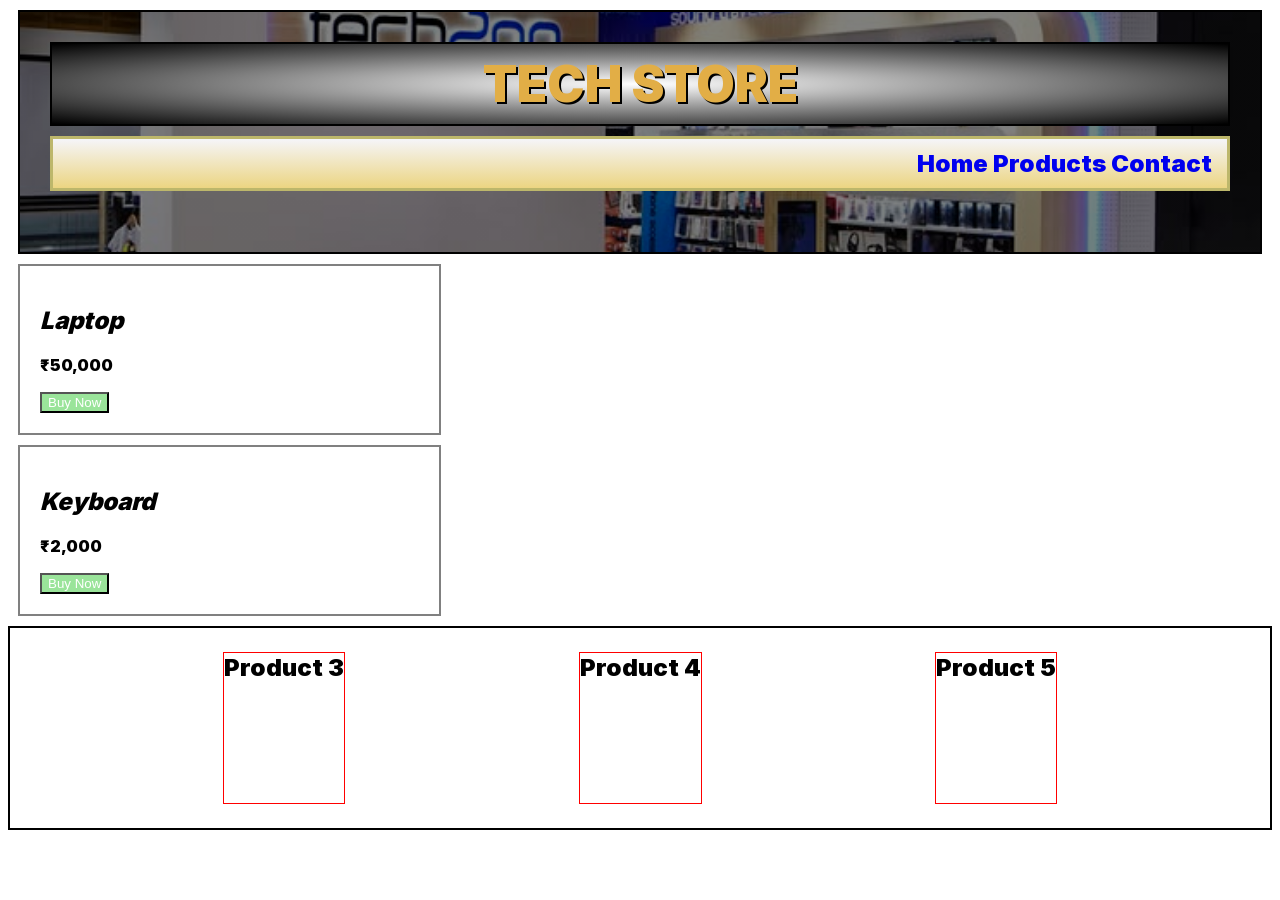
<file: Core Fundamentals/index.html>
<!DOCTYPE html>
<html lang="en">
<head>
    <meta charset="UTF-8">
    <meta name="viewport" content="width=device-width, initial-scale=1.0">
    <title>Tech Store</title>
    <link rel="stylesheet" href="style.css">
</head>

<body>

    <header id="main-header">
        <h1 class="logo">Tech Store</h1>

        <nav class="navigation">
            <a href="/">Home</a>
            <a href="/products">Products</a>
            <a href="/contact">Contact</a>
        </nav>
    </header>

    <main>

        <section class="product">
            <h2>Laptop</h2>
            <p class="price">₹50,000</p>
            <button class="btn">Buy Now</button>
        </section>

        <section class="product">
            <h2>Keyboard</h2>
            <p class="price">₹2,000</p>
            <button class="btn">Buy Now</button>
        </section>

        <section class="flex-display">
            <h2>Product 3</h2>
            <h2>Product 4</h2>
            <h2>Product 5</h2>
        </section>


    </main>

</body>
</html>
</file>
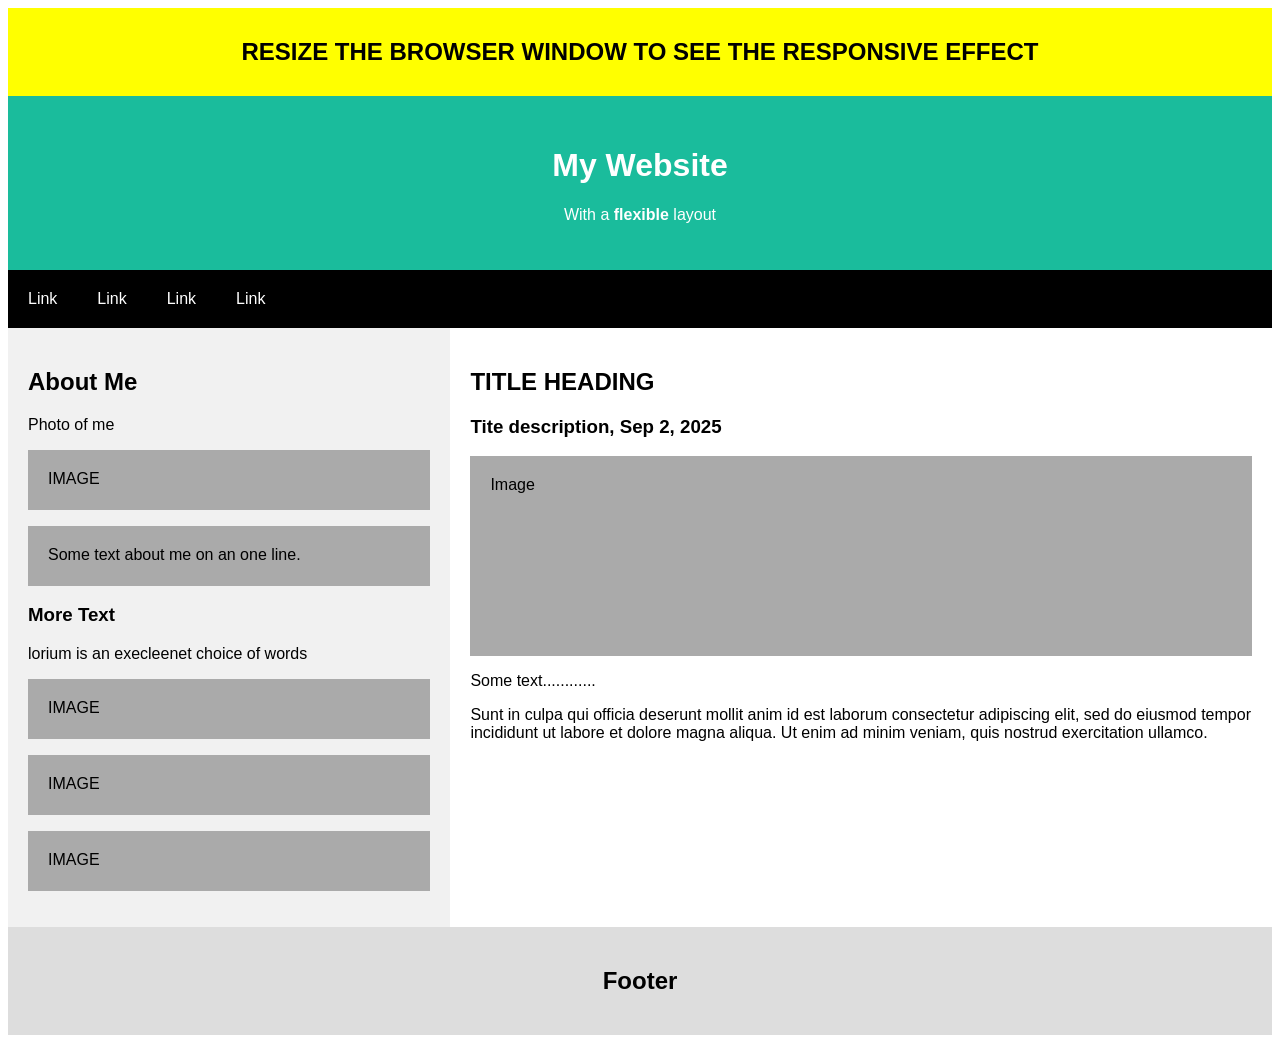
<file: Flex/index.html>
<!DOCTYPE html>
<html lang="en">
<head>
    <meta charset="UTF-8">
    <meta name="viewport" content="width=device-width, initial-scale=1.0">
    <title>Flex Demo</title>
    <link rel="stylesheet" href="/Flex/style.css">
</head>
<body>
    
    <div class="on-top">
        <h2>RESIZE THE BROWSER WINDOW TO SEE THE RESPONSIVE EFFECT</h2>
    </div>

    <header class="head">
        <h1>My Website</h1>
            <p>With a <b>flexible</b> layout</p>
    </header>

    <nav class="navigation">
        <a href="/">Link</a>
        <a href="/">Link</a>
        <a href="/">Link</a>
        <a href="/">Link</a>
    </nav>

    <main class="maint">

        <section class="sidebar">
                <h2>About Me</h2>
                <p>Photo of me</p>
                <p class="fake">IMAGE</p>
                <p class="fake">Some text about me on an one line.</p>

                <h3>More Text</h3>
                <p>lorium is an execleenet choice of words</p>
                <p class="fake">IMAGE</p>
                <p class="fake">IMAGE</p>
                <p class="fake">IMAGE</p>
        </section>

        <section class="mainpage">
            <h2>TITLE HEADING</h2>
            <h3>Tite description, Sep 2, 2025</h3>
            <p class="fake" style="height:200px">Image</p>
            <p>Some text............</p>
            <p>Sunt in culpa qui officia deserunt mollit anim id est laborum consectetur adipiscing elit, sed do eiusmod tempor incididunt ut labore et dolore magna aliqua. Ut enim ad minim veniam, quis nostrud exercitation ullamco.</p>
        </section>

    </main>

    <footer class="foot">
        <h2>Footer</h2>
    </footer>

    
</body>
</html>
</file>
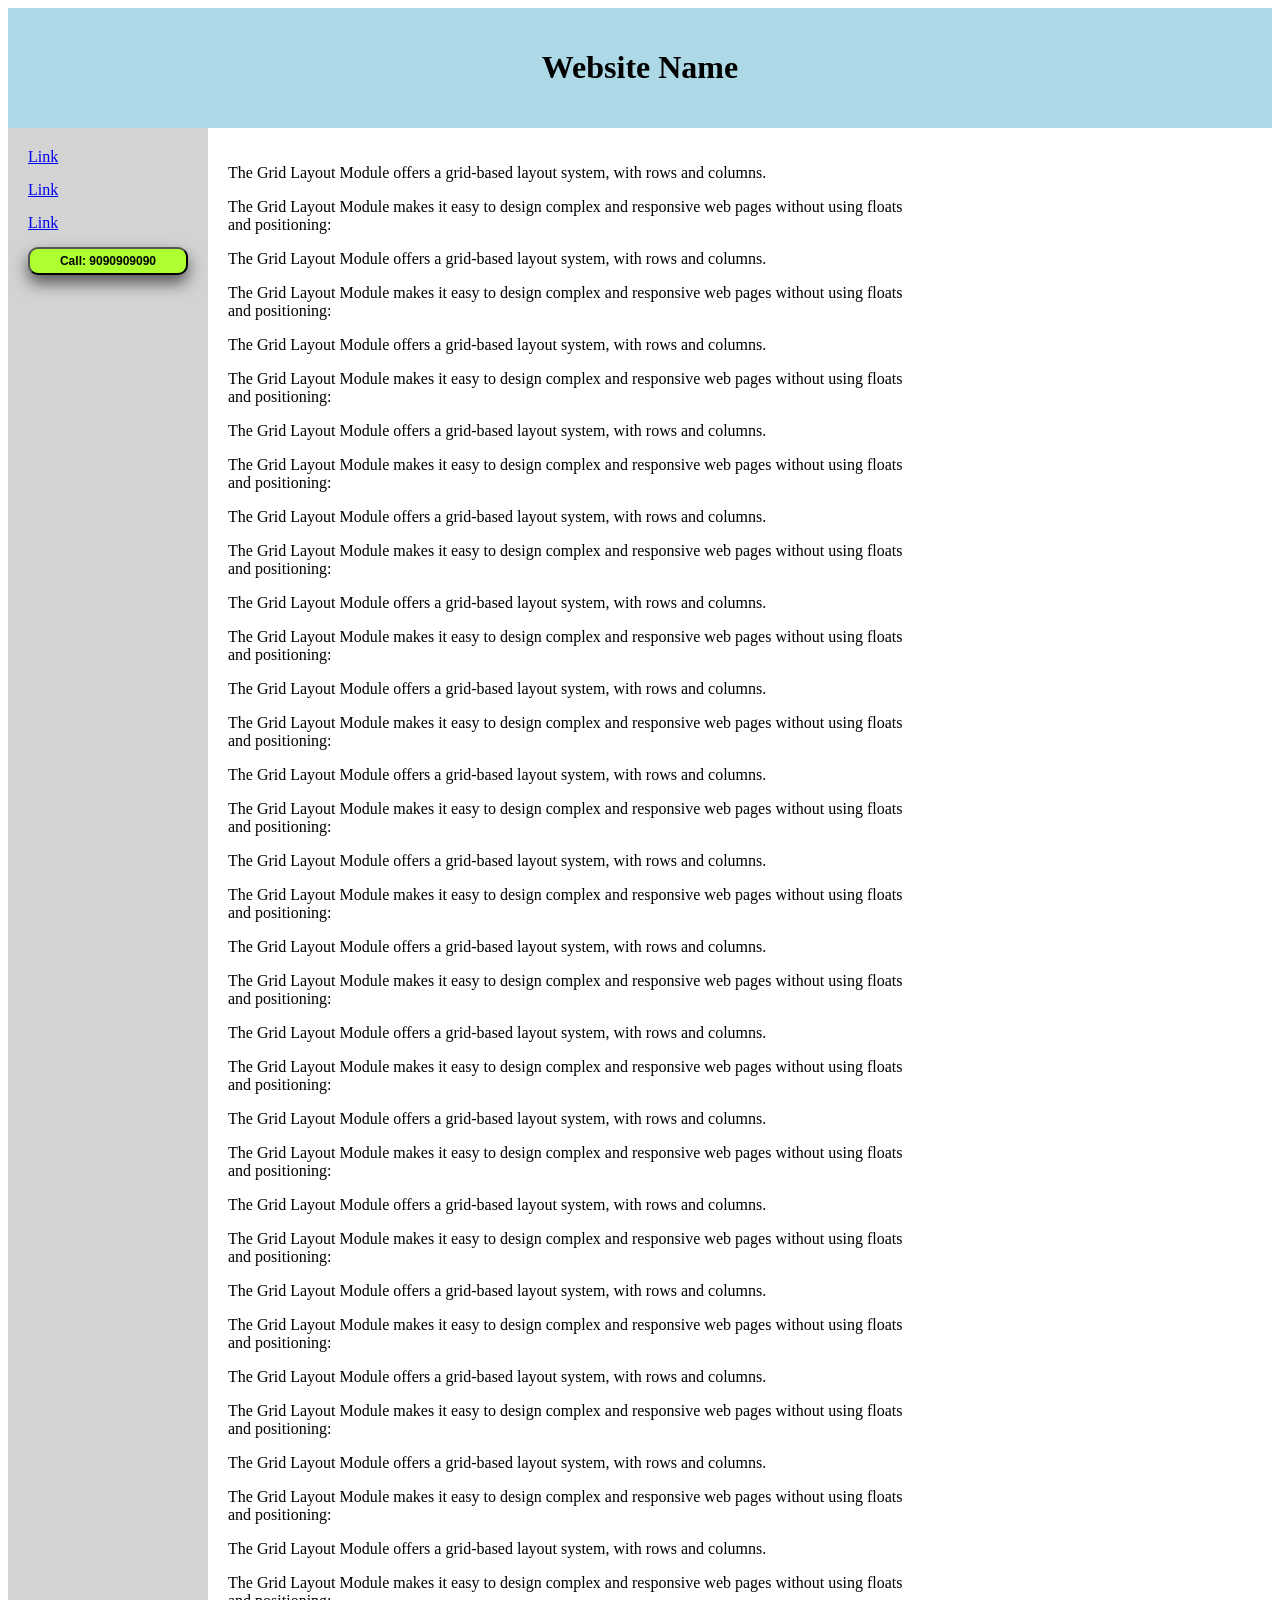
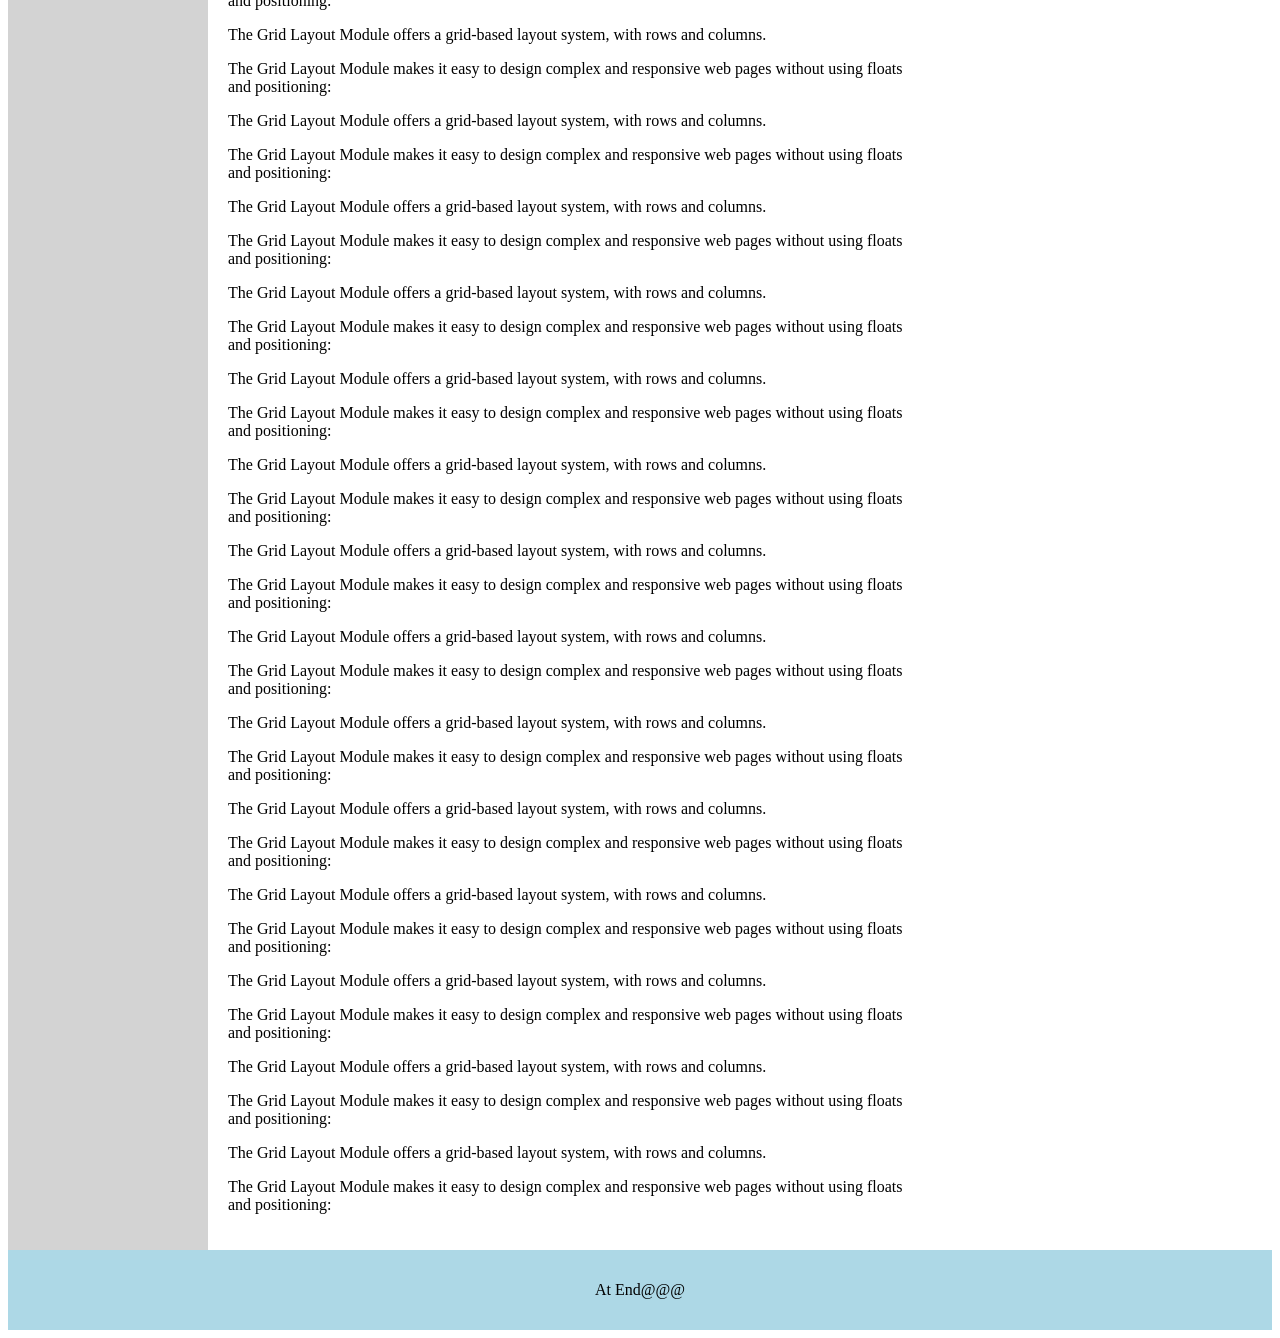
<file: Grid/index.html>
<!DOCTYPE html>
<html lang="en">
<head>
    <meta charset="UTF-8">
    <meta name="viewport" content="width=device-width, initial-scale=1.0">
    <title>Grid</title>
    <link rel="stylesheet" href="/Grid/style.css">
</head>
<body>
    <div class="container">

        <header class="head">
            <h1>Website Name</h1>
        </header>
        
        <nav class="menu">
            <a href="/">Link</a>
            <a href="/">Link</a>
            <a href="/">Link</a>
            <button class="call">Call: 9090909090</button>
        </nav>
        
        <main>
            
            <section class="content">
                <p>The Grid Layout Module offers a grid-based layout system, with rows and columns.</p>
                <p>The Grid Layout Module makes it easy to design complex and responsive web pages without using floats and positioning:</p>
                <p>The Grid Layout Module offers a grid-based layout system, with rows and columns.</p>
                <p>The Grid Layout Module makes it easy to design complex and responsive web pages without using floats and positioning:</p>
                <p>The Grid Layout Module offers a grid-based layout system, with rows and columns.</p>
                <p>The Grid Layout Module makes it easy to design complex and responsive web pages without using floats and positioning:</p>
                <p>The Grid Layout Module offers a grid-based layout system, with rows and columns.</p>
                <p>The Grid Layout Module makes it easy to design complex and responsive web pages without using floats and positioning:</p>
                <p>The Grid Layout Module offers a grid-based layout system, with rows and columns.</p>
                <p>The Grid Layout Module makes it easy to design complex and responsive web pages without using floats and positioning:</p>
                <p>The Grid Layout Module offers a grid-based layout system, with rows and columns.</p>
                <p>The Grid Layout Module makes it easy to design complex and responsive web pages without using floats and positioning:</p>
                <p>The Grid Layout Module offers a grid-based layout system, with rows and columns.</p>
                <p>The Grid Layout Module makes it easy to design complex and responsive web pages without using floats and positioning:</p>
                <p>The Grid Layout Module offers a grid-based layout system, with rows and columns.</p>
                <p>The Grid Layout Module makes it easy to design complex and responsive web pages without using floats and positioning:</p>
                <p>The Grid Layout Module offers a grid-based layout system, with rows and columns.</p>
                <p>The Grid Layout Module makes it easy to design complex and responsive web pages without using floats and positioning:</p>
                <p>The Grid Layout Module offers a grid-based layout system, with rows and columns.</p>
                <p>The Grid Layout Module makes it easy to design complex and responsive web pages without using floats and positioning:</p>
                <p>The Grid Layout Module offers a grid-based layout system, with rows and columns.</p>
                <p>The Grid Layout Module makes it easy to design complex and responsive web pages without using floats and positioning:</p>
                <p>The Grid Layout Module offers a grid-based layout system, with rows and columns.</p>
                <p>The Grid Layout Module makes it easy to design complex and responsive web pages without using floats and positioning:</p>
                <p>The Grid Layout Module offers a grid-based layout system, with rows and columns.</p>
                <p>The Grid Layout Module makes it easy to design complex and responsive web pages without using floats and positioning:</p>
                <p>The Grid Layout Module offers a grid-based layout system, with rows and columns.</p>
                <p>The Grid Layout Module makes it easy to design complex and responsive web pages without using floats and positioning:</p>
                <p>The Grid Layout Module offers a grid-based layout system, with rows and columns.</p>
                <p>The Grid Layout Module makes it easy to design complex and responsive web pages without using floats and positioning:</p>
                <p>The Grid Layout Module offers a grid-based layout system, with rows and columns.</p>
                <p>The Grid Layout Module makes it easy to design complex and responsive web pages without using floats and positioning:</p>
                <p>The Grid Layout Module offers a grid-based layout system, with rows and columns.</p>
                <p>The Grid Layout Module makes it easy to design complex and responsive web pages without using floats and positioning:</p>
                <p>The Grid Layout Module offers a grid-based layout system, with rows and columns.</p>
                <p>The Grid Layout Module makes it easy to design complex and responsive web pages without using floats and positioning:</p>
                <p>The Grid Layout Module offers a grid-based layout system, with rows and columns.</p>
                <p>The Grid Layout Module makes it easy to design complex and responsive web pages without using floats and positioning:</p>
                <p>The Grid Layout Module offers a grid-based layout system, with rows and columns.</p>
                <p>The Grid Layout Module makes it easy to design complex and responsive web pages without using floats and positioning:</p>
                <p>The Grid Layout Module offers a grid-based layout system, with rows and columns.</p>
                <p>The Grid Layout Module makes it easy to design complex and responsive web pages without using floats and positioning:</p>
                <p>The Grid Layout Module offers a grid-based layout system, with rows and columns.</p>
                <p>The Grid Layout Module makes it easy to design complex and responsive web pages without using floats and positioning:</p>
                <p>The Grid Layout Module offers a grid-based layout system, with rows and columns.</p>
                <p>The Grid Layout Module makes it easy to design complex and responsive web pages without using floats and positioning:</p>
                <p>The Grid Layout Module offers a grid-based layout system, with rows and columns.</p>
                <p>The Grid Layout Module makes it easy to design complex and responsive web pages without using floats and positioning:</p>
                <p>The Grid Layout Module offers a grid-based layout system, with rows and columns.</p>
                <p>The Grid Layout Module makes it easy to design complex and responsive web pages without using floats and positioning:</p>
                <p>The Grid Layout Module offers a grid-based layout system, with rows and columns.</p>
                <p>The Grid Layout Module makes it easy to design complex and responsive web pages without using floats and positioning:</p>
                <p>The Grid Layout Module offers a grid-based layout system, with rows and columns.</p>
                <p>The Grid Layout Module makes it easy to design complex and responsive web pages without using floats and positioning:</p>
                <p>The Grid Layout Module offers a grid-based layout system, with rows and columns.</p>
                <p>The Grid Layout Module makes it easy to design complex and responsive web pages without using floats and positioning:</p>
                <p>The Grid Layout Module offers a grid-based layout system, with rows and columns.</p>
                <p>The Grid Layout Module makes it easy to design complex and responsive web pages without using floats and positioning:</p>
                <p>The Grid Layout Module offers a grid-based layout system, with rows and columns.</p>
                <p>The Grid Layout Module makes it easy to design complex and responsive web pages without using floats and positioning:</p>
                <p>The Grid Layout Module offers a grid-based layout system, with rows and columns.</p>
                <p>The Grid Layout Module makes it easy to design complex and responsive web pages without using floats and positioning:</p>
            </section>
            
        </main>
        
        <footer>
            <p>At End@@@</p>
        </footer>
        
    </div>
</body>
</html>
</file>
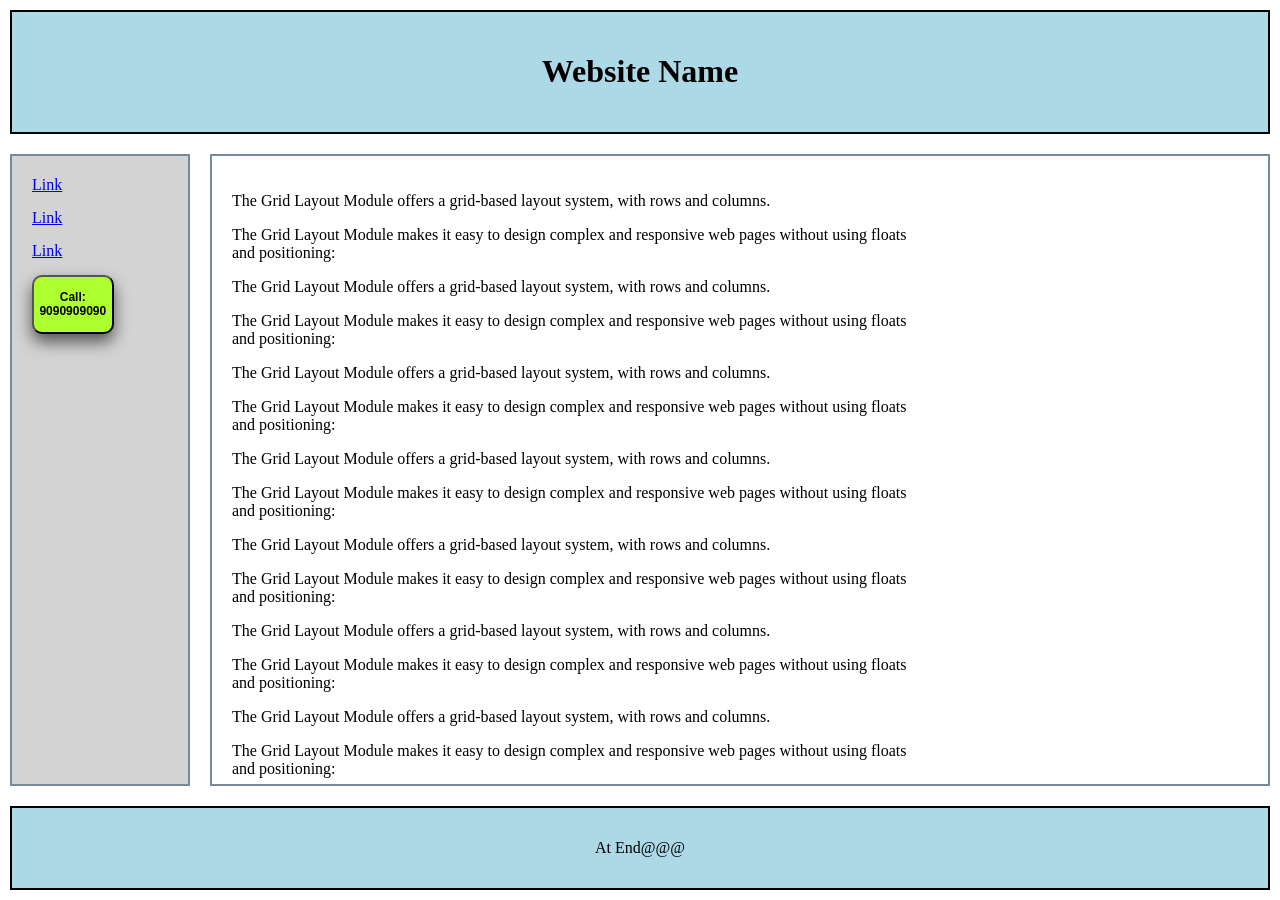
<file: Media query/index.html>
<!DOCTYPE html>
<html lang="en">
<head>
    <meta charset="UTF-8">
    <meta name="viewport" content="width=device-width, initial-scale=1.0">
    <title>Grid</title>
    <link rel="stylesheet" href="/Media query/style.css">
</head>
<body>
    <div class="container">

        <header class="head">
            <h1>Website Name</h1>
        </header>
        
        <nav class="menu">
            <a href="/">Link</a>
            <a href="/">Link</a>
            <a href="/">Link</a>
            <button class="call">Call: 9090909090</button>
        </nav>
        
        <main>
            
            <section class="content">
                <p>The Grid Layout Module offers a grid-based layout system, with rows and columns.</p>
                <p>The Grid Layout Module makes it easy to design complex and responsive web pages without using floats and positioning:</p>
                <p>The Grid Layout Module offers a grid-based layout system, with rows and columns.</p>
                <p>The Grid Layout Module makes it easy to design complex and responsive web pages without using floats and positioning:</p>
                <p>The Grid Layout Module offers a grid-based layout system, with rows and columns.</p>
                <p>The Grid Layout Module makes it easy to design complex and responsive web pages without using floats and positioning:</p>
                <p>The Grid Layout Module offers a grid-based layout system, with rows and columns.</p>
                <p>The Grid Layout Module makes it easy to design complex and responsive web pages without using floats and positioning:</p>
                <p>The Grid Layout Module offers a grid-based layout system, with rows and columns.</p>
                <p>The Grid Layout Module makes it easy to design complex and responsive web pages without using floats and positioning:</p>
                <p>The Grid Layout Module offers a grid-based layout system, with rows and columns.</p>
                <p>The Grid Layout Module makes it easy to design complex and responsive web pages without using floats and positioning:</p>
                <p>The Grid Layout Module offers a grid-based layout system, with rows and columns.</p>
                <p>The Grid Layout Module makes it easy to design complex and responsive web pages without using floats and positioning:</p>
                <p>The Grid Layout Module offers a grid-based layout system, with rows and columns.</p>
                <p>The Grid Layout Module makes it easy to design complex and responsive web pages without using floats and positioning:</p>
                <p>The Grid Layout Module offers a grid-based layout system, with rows and columns.</p>
                <p>The Grid Layout Module makes it easy to design complex and responsive web pages without using floats and positioning:</p>
                <p>The Grid Layout Module offers a grid-based layout system, with rows and columns.</p>
                <p>The Grid Layout Module makes it easy to design complex and responsive web pages without using floats and positioning:</p>
                <p>The Grid Layout Module offers a grid-based layout system, with rows and columns.</p>
                <p>The Grid Layout Module makes it easy to design complex and responsive web pages without using floats and positioning:</p>
                <p>The Grid Layout Module offers a grid-based layout system, with rows and columns.</p>
                <p>The Grid Layout Module makes it easy to design complex and responsive web pages without using floats and positioning:</p>
                <p>The Grid Layout Module offers a grid-based layout system, with rows and columns.</p>
                <p>The Grid Layout Module makes it easy to design complex and responsive web pages without using floats and positioning:</p>
                <p>The Grid Layout Module offers a grid-based layout system, with rows and columns.</p>
                <p>The Grid Layout Module makes it easy to design complex and responsive web pages without using floats and positioning:</p>
                <p>The Grid Layout Module offers a grid-based layout system, with rows and columns.</p>
                <p>The Grid Layout Module makes it easy to design complex and responsive web pages without using floats and positioning:</p>
                <p>The Grid Layout Module offers a grid-based layout system, with rows and columns.</p>
                <p>The Grid Layout Module makes it easy to design complex and responsive web pages without using floats and positioning:</p>
                <p>The Grid Layout Module offers a grid-based layout system, with rows and columns.</p>
                <p>The Grid Layout Module makes it easy to design complex and responsive web pages without using floats and positioning:</p>
                <p>The Grid Layout Module offers a grid-based layout system, with rows and columns.</p>
                <p>The Grid Layout Module makes it easy to design complex and responsive web pages without using floats and positioning:</p>
                <p>The Grid Layout Module offers a grid-based layout system, with rows and columns.</p>
                <p>The Grid Layout Module makes it easy to design complex and responsive web pages without using floats and positioning:</p>
                <p>The Grid Layout Module offers a grid-based layout system, with rows and columns.</p>
                <p>The Grid Layout Module makes it easy to design complex and responsive web pages without using floats and positioning:</p>
                <p>The Grid Layout Module offers a grid-based layout system, with rows and columns.</p>
                <p>The Grid Layout Module makes it easy to design complex and responsive web pages without using floats and positioning:</p>
                <p>The Grid Layout Module offers a grid-based layout system, with rows and columns.</p>
                <p>The Grid Layout Module makes it easy to design complex and responsive web pages without using floats and positioning:</p>
                <p>The Grid Layout Module offers a grid-based layout system, with rows and columns.</p>
                <p>The Grid Layout Module makes it easy to design complex and responsive web pages without using floats and positioning:</p>
                <p>The Grid Layout Module offers a grid-based layout system, with rows and columns.</p>
                <p>The Grid Layout Module makes it easy to design complex and responsive web pages without using floats and positioning:</p>
                <p>The Grid Layout Module offers a grid-based layout system, with rows and columns.</p>
                <p>The Grid Layout Module makes it easy to design complex and responsive web pages without using floats and positioning:</p>
                <p>The Grid Layout Module offers a grid-based layout system, with rows and columns.</p>
                <p>The Grid Layout Module makes it easy to design complex and responsive web pages without using floats and positioning:</p>
                <p>The Grid Layout Module offers a grid-based layout system, with rows and columns.</p>
                <p>The Grid Layout Module makes it easy to design complex and responsive web pages without using floats and positioning:</p>
                <p>The Grid Layout Module offers a grid-based layout system, with rows and columns.</p>
                <p>The Grid Layout Module makes it easy to design complex and responsive web pages without using floats and positioning:</p>
                <p>The Grid Layout Module offers a grid-based layout system, with rows and columns.</p>
                <p>The Grid Layout Module makes it easy to design complex and responsive web pages without using floats and positioning:</p>
                <p>The Grid Layout Module offers a grid-based layout system, with rows and columns.</p>
                <p>The Grid Layout Module makes it easy to design complex and responsive web pages without using floats and positioning:</p>
                <p>The Grid Layout Module offers a grid-based layout system, with rows and columns.</p>
                <p>The Grid Layout Module makes it easy to design complex and responsive web pages without using floats and positioning:</p>
            </section>
            
        </main>
        
        <footer>
            <p>At End@@@</p>
        </footer>
        
    </div>
</body>
</html>
</file>
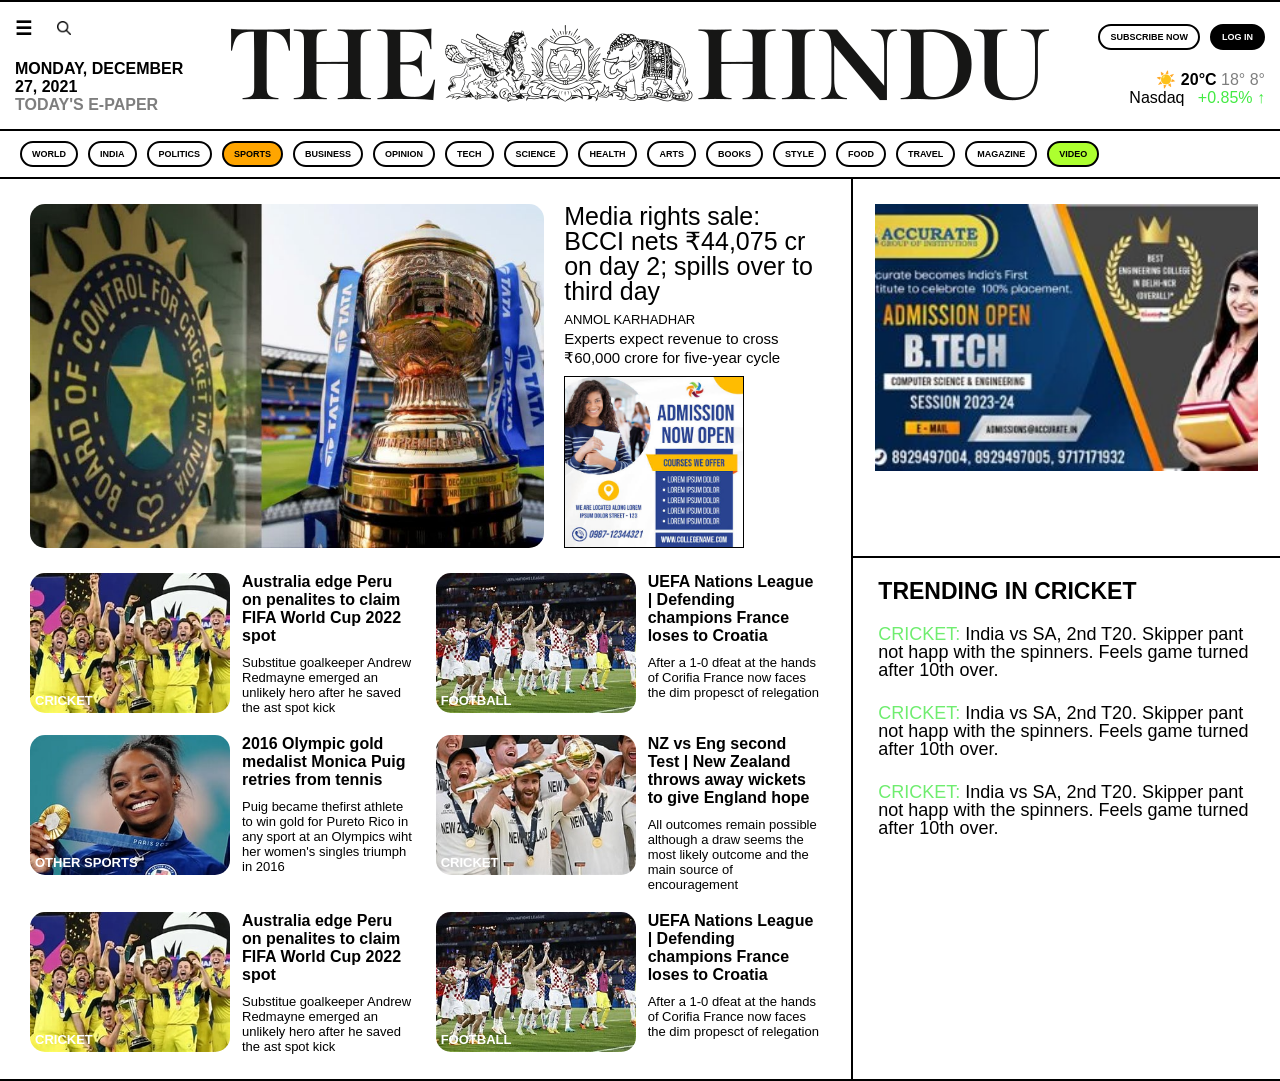
<file: News article/index.html>
<!DOCTYPE html>
<html lang="en">
<head>
    <meta charset="UTF-8">
    <meta name="viewport" content="width=device-width, initial-scale=1.0">
    <title>The Hindu</title>
    <link rel="stylesheet" href="/News article/style.css">
</head>
<body>

    <header class="site-header">
    
    <div class="main-header">

        <div class="header-left">

            <div class="icons">
                <span>☰</span>
                <img src="/News article/Images/search.png" alt="search icon">
            </div>

            <div class="date">
                <time datetime="2021-12-27">MONDAY, DECEMBER 27, 2021</time>
                <p class="opacity">TODAY'S E-PAPER</p>
            </div>

        </div>

        <div class="header-center">
            <img src="./Images/The_Hindu_idgEfkH5mX_0.png" alt="The hindu logo">
        </div>

        <div class="header-right">

            <div class="account">
                <button id="subscribe" class="click-button">SUBSCRIBE NOW</button>
                <button id="log-in" class="click-button">LOG IN</button>
            </div>

            <div class="weather">
                <span>☀️ <b>20°C</b></span><span class="opacity"> 18° 8°</span><br>
                <span>Nasdaq &nbsp; <span style="color:rgb(67, 234, 67)">+0.85% ↑</span></span>
            </div>

        </div>

    </div>

    <nav class="navigation">
        <button class="click-button">WORLD</button>
        <button class="click-button">INDIA</button>
        <button class="click-button">POLITICS</button>
        <button class="click-button active">SPORTS</button>
        <button class="click-button">BUSINESS</button>
        <button class="click-button">OPINION</button>
        <button class="click-button">TECH</button>
        <button class="click-button">SCIENCE</button>
        <button class="click-button">HEALTH</button>
        <button class="click-button">ARTS</button>
        <button class="click-button">BOOKS</button>
        <button class="click-button">STYLE</button>
        <button class="click-button">FOOD</button>
        <button class="click-button">TRAVEL</button>
        <button class="click-button">MAGAZINE</button>
        <button class="click-button video">VIDEO</button>
    </nav>

</header>

<main class="content-area">

    <section class="main-area">
        
        
        <section class="sub1-area">

            <div class="split1">
                <img src="./Images/main_image.jpg" alt="BCCI LOGO">
            </div>
            
            <div class="split2">
                <h1>Media rights sale:<br>BCCI nets &#x20B9;44,075 cr on day 2; spills over to third day</h1>
                <p>ANMOL KARHADHAR</p>
                <p>Experts expect revenue to cross &#x20B9;60,000 crore for five-year cycle</p>
                
                <img src="./Images/mini add.jpg" alt="College Advertisement">
            </div>
                
            
        </section>
        
        <section class="sub2-area">
            
            <article class="mini-area">
                <div class="wrapper">
                    <img src="./Images/australia team.jpg" alt="australia team">
                    <span class="overlap-text">CRICKET</span>
                </div>

                <div class="mini-content">
                    <h2>Australia edge Peru on penalites to claim FIFA World Cup 2022 spot</h2>
                    <p>Substitue goalkeeper Andrew Redmayne emerged an unlikely hero after he saved the ast spot kick</p>
                </div>
            </article>

            <article class="mini-area">
                    <div class="wrapper">
                        <img src="./Images/mini_2.jpg" alt="UFC league">
                        <span class="overlap-text">FOOTBALL</span>
                    </div>

                    <div class="mini-content">
                        <h2>UEFA Nations League | Defending champions France loses to Croatia</h2>    
                        <p>After a 1-0 dfeat at the hands of Corifia France now faces the dim propesct of relegation</p>
                    </div>
            </article>
                
            <article class="mini-area">
                    <div class="wrapper">
                        <img src="./Images/mini 3.jpg" alt="gold medalist">
                        <span class="overlap-text">OTHER SPORTS</span>
                    </div>

                    <div class="mini-content">
                        <h2>2016 Olympic gold medalist Monica Puig retries from tennis</h2>
                        <p>Puig became thefirst athlete to win gold for Pureto Rico in any sport at an Olympics wiht her women's singles triumph in 2016</p>
                    </div>
            </article>
                
            <article class="mini-area">
                <div class="wrapper">
                    <img src="./Images/mini_4.jpg" alt="newzealand team">
                    <span class="overlap-text">CRICKET</span>
                </div>

                <div class="mini-content">
                    <h2>NZ vs Eng second Test | New Zealand throws away wickets to give England hope</h2>
                    <p>All outcomes remain possible although a draw seems the most likely outcome and the main source of encouragement</p>
                </div>
            </article>
            
            <article class="mini-area">
                <div class="wrapper">
                    <img src="./Images/australia team.jpg" alt="australia team">
                    <span class="overlap-text">CRICKET</span>
                </div>
                
                <div class="mini-content">
                    <h2>Australia edge Peru on penalites to claim FIFA World Cup 2022 spot</h2>    
                    <p>Substitue goalkeeper Andrew Redmayne emerged an unlikely hero after he saved the ast spot kick</p>
                </div>
            </article>

            <article class="mini-area">
                <div class="wrapper">
                    <img src="./Images/mini_2.jpg" alt="UFC league">
                    <span class="overlap-text">FOOTBALL</span>
                </div>
                <div class="mini-content">    
                    <h2>UEFA Nations League | Defending champions France loses to Croatia</h2>
                    <p>After a 1-0 dfeat at the hands of Corifia France now faces the dim propesct of relegation</p>
                </div>
            </article>
            
        </section>
    
    </section>

    <aside class="sidebar">

        
        <section class="add-area">
            <img src="./Images/add.jpg" alt="college Advertisement">
        </section>
        
        <section class="trending-area">
            <h2>TRENDING IN CRICKET</h2>
            <p><span class="sub-title">CRICKET:</span> India vs SA, 2nd T20. Skipper pant not happ with the spinners. Feels game turned after 10th over. </p>
            <p><span class="sub-title">CRICKET:</span> India vs SA, 2nd T20. Skipper pant not happ with the spinners. Feels game turned after 10th over. </p>
            <p><span class="sub-title">CRICKET:</span> India vs SA, 2nd T20. Skipper pant not happ with the spinners. Feels game turned after 10th over. </p>
        </section>
    
    </aside>

</main>
    
</body>
</html>
</file>
<file: Core Fundamentals/style.css>
/*web fonts demo*/
@font-face {
    font-family:"Myfont";
    src: url('../fonts/Inter-Black.woff2') format("woff2");
}



/* to learn about selectors */
body {
    font-family: "Myfont", serif;
    box-sizing: border-box;
}


h1 {
    font-size: 50px;
    text-align: center;
    text-transform: 
    uppercase;
    text-shadow: 2px 2px black;
    color:rgb(226, 174, 70);
    background: radial-gradient(white,black);
    border: 2px solid black;
    padding:10px;
    margin: 10px;
}

.navigation {
    
    font-size: 1.5em;
    font-weight: 600;
    text-align: right;
    border: 3px solid;
    padding: 10px 15px;
    margin: 10px;
    background: linear-gradient(rgb(245, 245, 249),rgb(236, 213, 130));
}

a {
    text-decoration: none;
}

a:hover {
    color:chocolate;
    text-decoration: underline solid;
}

#main-header{
    color:darkkhaki;
    border: 2px solid black;
    min-height: 200px;
    background:
        linear-gradient(
            rgba(0, 0, 0, 0.5),
            rgba(0, 0, 0, 0.5)
        ),
        url("../Assests/Tech-stroe.jpg");

    background-size: cover;
    background-position: center;
    padding: 20px;
    margin: 10px;

}


.btn {
    color: white;
    background-color: rgb(154, 228, 154);

}

.btn:hover{
    background-color: goldenrod;
}

/* only h2 direct child of product class */
/* .product > h2 {
    color:blueviolet !important;
} */

/* all h2 inside product class */
/* .product  h2 {
    color:rgb(43, 116, 226);
    font-size: 40px;
}

.product p {
    font-size: 2rem;
} */


/* body{
    font-family: 'Gill Sans', 'Gill Sans MT', Calibri, 'Trebuchet MS', sans-serif;

}

.product{
    color:darkcyan;
}

.btn {
    color: inherit;
} */

/* To learn about css units
.product {
    width: 50%;
    font-size: 20px;
}

.product h2 {
    font-size: 2em;
}

.product .price {
    font-size: 1.5rem;
}

.product .btn {
    width: 20vw;
} */

/* Box-model */

.product {
    width:30%;
    padding: 20px;
    border: 2px solid grey;
    margin: 10px
}

.product h2 {
    font-size: 1.5em;
    font-style: italic;
}

.price {
    font-weight: 600;
}

.flex-display{
    display: flex;
    justify-content: space-evenly;
    align-items: center;
    gap: 20px;
    border: 2px solid black;
    height: 200px;
}

.flex-display h2{
    height: 150px;
    border: 1px solid red;
}
</file>
<file: Flex/style.css>
/*box-sizing doesn't get inherit to all elements in body, so i declare box-sizing again in '.fake', 
we can also use * instead of body*/

* {
    box-sizing: border-box;
    font-family: 'Gill Sans', 'Gill Sans MT', Calibri, 'Trebuchet MS', sans-serif;

}

.on-top {
    color: black;
    background-color: yellow;
    font-weight: 600;
    text-align: center;
    width: 100%;
    padding: 10px 20px;
}

.head {
    color: white;
    background-color: #1abc9c;
    text-align:center;
    padding:30px;
}

.navigation {
    display: flex;
    background-color: black;

}

.navigation a {
    color: white;
    text-align: center;
    text-decoration: none;
    padding: 20px;
}

.navigation a:hover{
    background-color: white;
    color: black;
}

.maint {
    display:flex;
    flex-wrap: wrap;
}


.sidebar {
    background-color: #f1f1f1;
    color: black;
    flex:30%;
    padding: 20px;
}

.mainpage {
    flex:60%;
    background-color: white;
    padding: 20px;
}

.fake {
  box-sizing: border-box;
  background-color: #aaa;
  width: 100%;
  height: 60px;
  padding: 20px;
}

footer {
    text-align: center;
    background: #ddd;
    padding: 20px;
  
}

@media screen and (max-width: 700px) {
  .maint, .navigation {   
    flex-direction: column;
  }
}
</file>
<file: Grid/style.css>
* {
    box-sizing: border-box;
}

.container {
    display: grid;

    grid-template-columns: 200px 1fr;
    grid-template-rows: 1fr auto;

    min-height: 100vh;
}

/* header */
.head {
    grid-column: 1 / -1;
    padding: 20px;
    text-align: center;
    background-color: lightblue;
    position: sticky;/*position*/
    top: 0px;
}

/* navigation */
.menu {
    padding: 20px;
    background-color: lightgray;

    display: flex;
    flex-direction: column;
    gap: 15px;

}
    


.call {
    background-color: greenyellow;
    color:rgb(3, 3, 3);
    border-radius: 10px;
    font-size: 12px;
    font-weight: 600;
    cursor: not-allowed;
    box-shadow: 0 8px 16px 0 rgba(0,0,0,0.6);
    padding:5px;
    
}

/* main content */
main {
    padding: 20px;
}

.content {
    max-width: 700px;
}

/* footer */
footer {
    grid-column: 1 / -1;
    padding: 15px;
    text-align: center;
    background-color: lightblue;
}
</file>
<file: Media query/style.css>
* {
    box-sizing: border-box;
}

body {
    margin: 0;
}

.container {
    display: grid;
    
    grid-template-columns: 200px 1fr;
    grid-template-rows: auto 1fr auto;

    height: 100vh;
}

/* header */
.head {
    grid-column: 1 / -1;
    padding: 20px;
    text-align: center;
    background-color: lightblue;
    border: 2px solid black;
    margin:10px;
    position: sticky;/*position*/
    top: 0px;
    
    z-index: 10;
}

/* navigation */
.menu {
    padding: 20px;
    background-color: lightgray;
    border: 2px solid lightslategrey;
    margin:10px;
    
    
    display: flex;
    flex-direction: column;
    gap: 15px;
    
}



.call {
    width:60%;
    height: 10%;
    background-color: greenyellow;
    color:rgb(3, 3, 3);
    animation: moveBox 2s linear infinite;
    transition-duration: 1.5s;  /*transtion */
    transition-timing-function: cubic-bezier(0.42, 0, 0.57, 0.39);
    border-radius: 10px;
    font-size: 12px;
    font-weight: 600;
    cursor: not-allowed;
    box-shadow: 0 8px 16px 0 rgba(0,0,0,0.6);
    padding:5px;
    
}


.call:hover {
    background-color: black;
    color:aliceblue;
    
    
}
/* main content */
main {
    border: 2px solid lightslategrey;
    padding: 20px;
    margin:10px;
    overflow-y: auto;
    min-height: 0;
}

.content {
    max-width: 700px;
}

/* footer */
footer {
    text-align: center;
    background-color: lightblue;
    grid-column: 1 / -1;
    border: 2px solid black;;
    padding: 15px;
    margin:10px;
}

@media (max-width: 600px) {
    .container {
        grid-template-columns: 1fr;
    }
    .menu {
        flex-direction: row;
    }
}

@keyframes moveBox {
        from {
            transform: translateY(0);
        }
        to {
            transform: translateY(200px);
        }
    }

/* @keyframes moveBox {
    0% {
        transform: translateX(0);
    }

    50% {
        transform: translateX(200px);
    }

    100% {
        transform: translateX(200px) translateY(100px);
    }
} */
</file>
<file: News article/style.css>
* {
    margin: 0;
    box-sizing: border-box;
}

body {
    font-family: Verdana, Geneva, Tahoma, sans-serif;
}

.site-header {
    display: flex;
    flex-direction: column;
    border-bottom: 2px solid black;
    border-top: 2px solid black;
}

/* .main-header {
    display: flex;
    flex-direction: row;
    justify-content: space-between;

    border-bottom: 2px solid black;
} */

.main-header {
        display: grid;
        grid-template-columns: 1fr auto 1fr ;
        align-items: center;
        border-bottom: 2px solid black;
}

.header-left {
    display: flex;
    flex-direction: column;
    gap:20px;
    
    padding: 15px;
}

.icons {
    font-size: 1.2em;
    font-weight: bolder;
}

.icons span:first-child{
    margin-right: 20px;
    
}

.date{
    font-weight: bold;
}

.opacity {
    opacity: 0.5;
}

.icons img {
    height:14px;
    width: 14px;
}

.header-center {
    padding: 15px;
}

.header-center img {
    max-width: 100%;
    height: auto;
}

.header-right {
    display: flex;
    flex-direction: column;
    gap: 20px;
    justify-self: end;
    
    padding:15px;
}

.account {
    display: flex;
    flex-direction: row;
    gap:10px;
}

.click-button {
    padding: 6px 10px;
    border: 2px solid black;
    border-radius: 20px;
    
    font-family: 'Merriweather', sans-serif;
    background-color: white;
    font-size: 9px;
    font-weight: 600;
    
    cursor: pointer;
}

#log-in {
    color: white;
    background-color: black;
}

.weather {
    text-align: right;
}


.navigation {
    display: flex;
    gap: 10px;
    padding: 10px 20px;
    overflow-x: auto;
}

.navigation .click-button {
    flex-shrink: 0;
}

.click-button.active {
    background-color: orange;
}

.click-button.video {
    background-color: greenyellow;
}

.content-area {
    display: grid;
    grid-template-columns: 2fr 1fr;
    gap: 0;
    border-bottom: 2px solid black;
}

.main-area {
    padding: 25px 30px;
    border-right: 2px solid black;
}


/* Top part of main area */
.sub1-area {
    display: grid;
    grid-template-columns: 2fr 1fr;
    gap: 20px;
}

.split1 img {
    width: 100%;
    height: 100%;
    object-fit: cover;

    border-radius: 15px;
    display: block;
}

.split2 {
    display: flex;
    flex-direction: column;
}

.split2 h1 {
    font-size: 25px;
    line-height: 1;
    font-weight: 500;
}

.split2 p {
    font-size: 15px;
    font-weight: lighter;
    line-height: 1.3;
}

.split2 p:first-of-type {
    margin-top: 8px;
    font-size: 13px;
}

.split2 > img {
    width: 70%;
    height: 50%;
    border: 1px solid black;
    margin-top: auto;
}

/* Bottom part of main area */
.sub2-area {
    display: grid;
    grid-template-columns: 1fr 1fr;
    gap: 20px;

    margin-top: 25px;
}

/* .mini-area {
    display: grid;
    grid-template-columns: 200px 1fr;
    grid-template-rows: auto inherit;
    column-gap: 12px;
    row-gap: 0;
}

.wrapper {
    grid-column: 1;
    grid-row: 1 / -1;
    position: relative;
}

.mini-area img {

    width: 100%;
    height: auto;
    object-fit: cover;

    border-radius: 15px;
}

.overlap-text {

    position:absolute;
    left:10px;
    bottom: 10px;

    font-weight: 600;
}
.mini-area h2 {
    grid-column: 2;
    grid-row: 1;
    font-size: 16px;
    font-weight: 500;
    line-height: 1;
   
}

.mini-area p {
    display: inline;
    grid-column: 2;
    grid-row: 2;
    font-size: 13px;
    line-height: 1;
} */


.mini-area {
    display: flex;
    gap: 12px;
}

.wrapper {
    position: relative;
    flex: 0 0 200px;
    height: 140px;
}

.wrapper img {
    width: 100%;
    height: 100%;
    object-fit: cover;
    border-radius: 15px;
    display: block;
}

.overlap-text {
    position: absolute;
    bottom: 5px;
    left: 5px;

    font-size: 13px;
    font-weight: 600;
    color: rgb(255, 255, 255);
}

.mini-content {
    flex: 1;
}

.mini-content h2 {
    font-size: 16px;
    font-weight: 600;
}

.mini-content p {
    font-size: 13px;
    margin-top: 10px;
}

.sidebar {
    display: grid;
    grid-template-rows: auto 1fr;
}

.add-area {
    padding: 25px 22px;
    border-bottom: 2px solid black;
}

.add-area img {
    width: 100%;
    margin-bottom: 60px;
    display: block;
}

.trending-area {
    padding: 20px 25px;
}

.trending-area h2 {
    font-family: Arial, sans-serif;
    font-size: 23px;
    margin-bottom: 20px;
}

.trending-area p {
    font-size: 18px;
    line-height: 1;
    margin-bottom: 25px;
}

.sub-title {
    color:rgb(111, 237, 111);
}

/* Tablet */

@media (max-width: 1024px) {

    .content-area {
        grid-template-columns: 1fr;
    }

    .main-area {
        border-right: none;
        border-bottom: 2px solid black;
    }

}


/* Mobile */

@media (max-width: 768px) {

    .main-header {
        grid-template-columns: auto auto;
    }

    .header-left, .weather {
        display: none;
    }

    .sub1-area, .sub2-area {
        grid-template-columns: 1fr;
    }

    .mini-area {
        flex-direction: column;
    }

}
</file>
